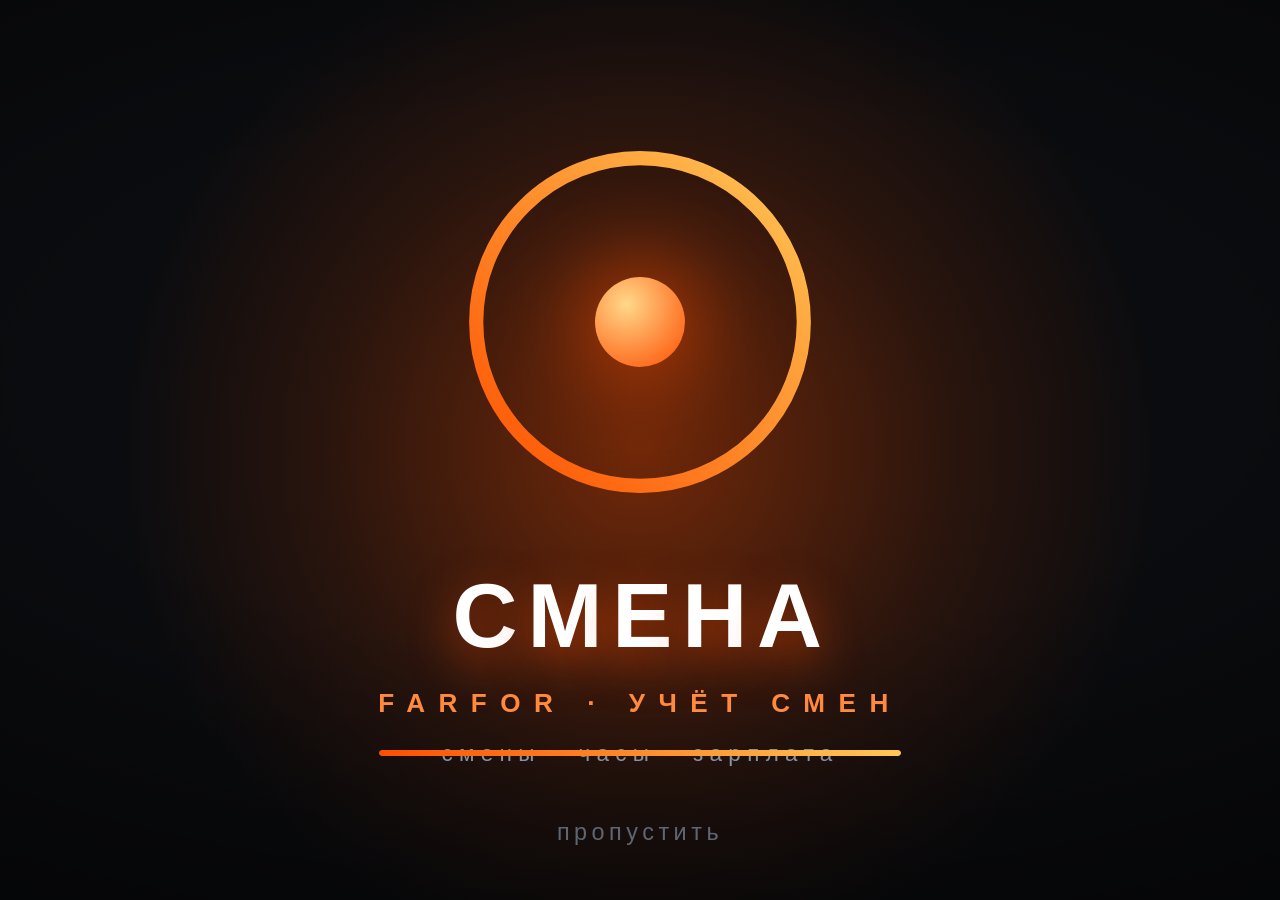
<file: tools/splash_source.html>
<!DOCTYPE html><html><head><meta charset="utf-8"><style>
*{box-sizing:border-box;margin:0;padding:0}
html,body{width:100vw;height:100vh;background:#0b0c0f;overflow:hidden;
 font-family:'Inter','Segoe UI',Roboto,Arial,sans-serif}
.stage{position:relative;width:100vw;height:100vh;display:flex;flex-direction:column;
 align-items:center;justify-content:center;overflow:hidden}
.glow{position:absolute;width:120vmin;height:120vmin;border-radius:50%;
 background:radial-gradient(circle,rgba(254,80,0,.42) 0%,rgba(254,80,0,.12) 42%,transparent 68%);
 animation:pulse 2.4s ease-in-out infinite}
@keyframes pulse{0%,100%{transform:scale(.78);opacity:.55}50%{transform:scale(1.1);opacity:1}}
.vig{position:absolute;inset:0;background:radial-gradient(120% 80% at 50% 42%,transparent 38%,rgba(0,0,0,.72) 100%)}
.ring{position:relative;width:42vmin;height:42vmin}
.ring svg{width:100%;height:100%;transform:rotate(-90deg)}
.rb{fill:none;stroke:rgba(255,255,255,.07);stroke-width:2}
.rf{fill:none;stroke:url(#gr);stroke-width:4.5;stroke-linecap:round;stroke-dasharray:392;stroke-dashoffset:392}
@keyframes draw{to{stroke-dashoffset:0}}
.core{position:absolute;inset:0;display:grid;place-items:center}
.core i{width:10vmin;height:10vmin;border-radius:50%;background:radial-gradient(circle at 35% 30%,#ffd88a,#ff8a3d 55%,#fe5000);
 box-shadow:0 0 9vmin 2vmin rgba(254,80,0,.5);animation:core 2.2s ease-in-out infinite}
@keyframes core{0%,100%{transform:scale(1)}50%{transform:scale(1.12)}}
.steam{position:absolute;inset:0}
.steam i{position:absolute;bottom:44vmin;width:2.2vmin;height:2.2vmin;border-radius:50%;
 background:rgba(255,200,87,.55);filter:blur(.8vmin);opacity:0}
@keyframes rise{0%{transform:translateY(0) scale(.6);opacity:0}
 25%{opacity:.75}100%{transform:translateY(-40vmin) scale(1.5);opacity:0}}
.word{position:relative;margin-top:6vmin;display:flex;gap:.5vmin;font-size:10vmin;font-weight:800;letter-spacing:.6vmin;color:#fff}
.word span{opacity:0;transform:translateY(3vmin) scale(.6);text-shadow:0 1.5vmin 5vmin rgba(254,80,0,.6)}
@keyframes pop{0%{opacity:0;transform:translateY(3vmin) scale(.6)}
 70%{opacity:1;transform:translateY(-.8vmin) scale(1.08)}100%{opacity:1;transform:translateY(0) scale(1)}}
.sub{position:relative;margin-top:2.2vmin;font-size:2.9vmin;font-weight:700;letter-spacing:1.5vmin;color:#ff8a3d;opacity:0}
.tag{position:relative;margin-top:2.4vmin;font-size:2.5vmin;letter-spacing:.7vmin;color:#8b93a1;opacity:0}
@keyframes fade{to{opacity:1}}
.bar{position:absolute;bottom:16vmin;width:58vmin;height:.7vmin;border-radius:1vmin;background:rgba(255,255,255,.1);overflow:hidden}
.bar i{position:absolute;left:0;top:0;height:100%;width:0;border-radius:1vmin;
 background:linear-gradient(90deg,#fe5000,#ffc857)}
@keyframes load{to{width:100%}}
.skip{position:absolute;bottom:6vmin;font-size:2.6vmin;color:#5f6673;letter-spacing:.5vmin;opacity:0}
</style></head><body>
<div class="stage">
 <div class="glow"></div><div class="vig"></div>
 <div class="steam" id="steam"></div>
 <div class="ring">
  <svg viewBox="0 0 120 120"><defs><linearGradient id="gr" x1="0" y1="0" x2="1" y2="1">
   <stop offset="0" stop-color="#fe5000"/><stop offset="1" stop-color="#ffc857"/></linearGradient></defs>
   <circle class="rb" cx="60" cy="60" r="52"/><circle class="rf" cx="60" cy="60" r="52"/></svg>
  <div class="core"><i></i></div>
 </div>
 <div class="word" id="word"></div>
 <div class="sub" id="sub">FARFOR · УЧЁТ СМЕН</div>
 <div class="tag" id="tag">смены · часы · зарплата</div>
 <div class="bar"><i id="barfill"></i></div>
 <div class="skip" id="skip">пропустить</div>
</div>
<script>
const word=document.getElementById('word');
'СМЕНА'.split('').forEach(c=>{const s=document.createElement('span');s.textContent=c;word.appendChild(s);});
const st=document.getElementById('steam');
for(let i=0;i<10;i++){const p=document.createElement('i');
 p.style.left=(20+i*7)+'%'; p.style.animation=`rise 3.4s ease-in-out ${0.6+i*0.2}s infinite`; st.appendChild(p);}
document.querySelectorAll('#word span').forEach((s,i)=>{s.style.animation=`pop .62s cubic-bezier(.2,1.4,.4,1) ${0.45+i*0.12}s both`;});
document.querySelector('.rf').style.animation='draw 1.35s cubic-bezier(.35,0,.2,1) .1s both';
document.getElementById('sub').style.animation='fade .7s ease 1.25s both';
document.getElementById('tag').style.animation='fade .7s ease 1.9s both';
document.getElementById('skip').style.animation='fade .7s ease 2.6s both';
document.getElementById('barfill').style.animation='load 3.6s cubic-bezier(.3,.8,.4,1) .25s both';
</script></body></html>
</file>
